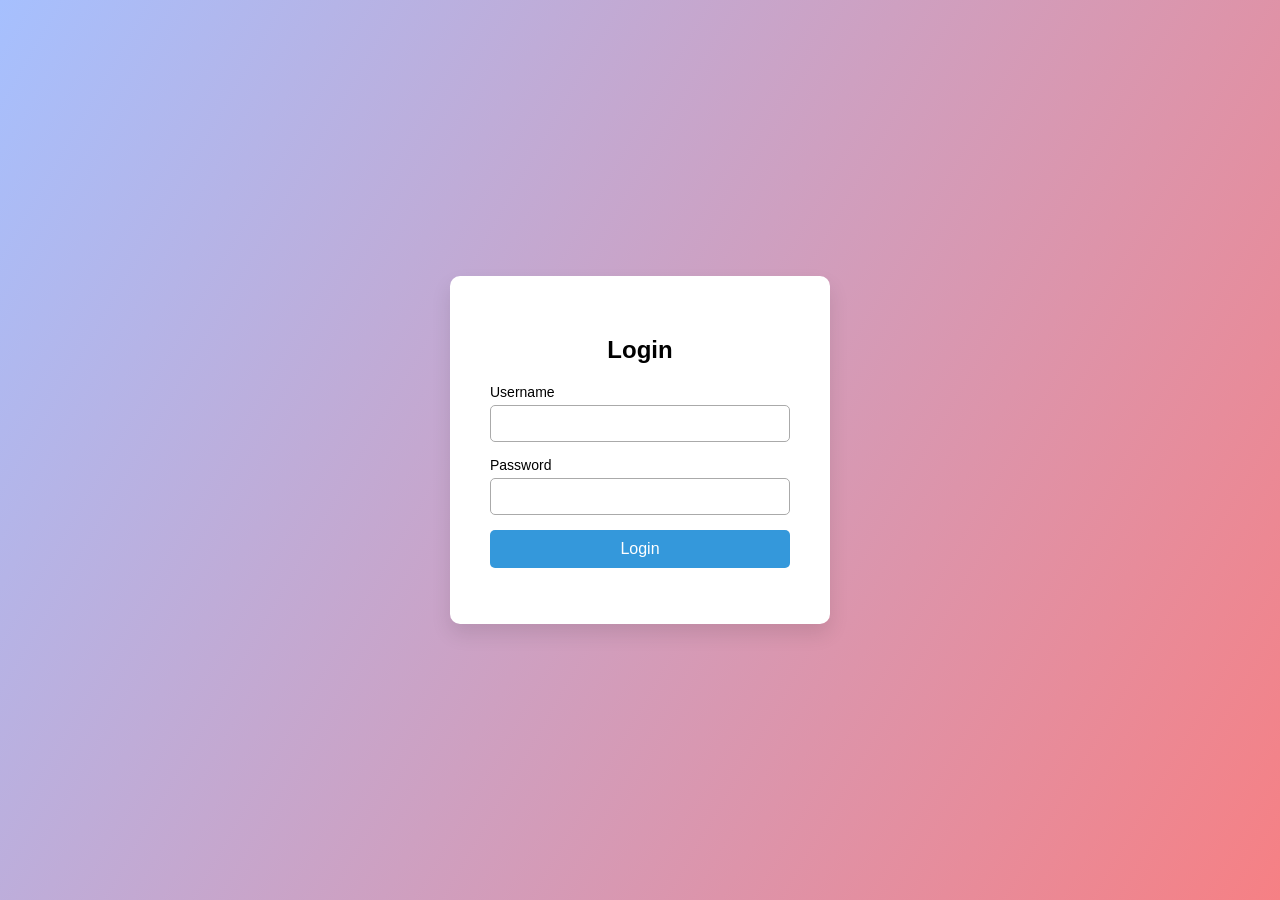
<file: login.html>
<!DOCTYPE html>
<html lang="en">
<head>
  <meta charset="UTF-8" />
  <meta name="viewport" content="width=device-width, initial-scale=1.0"/>
  <title>Login - RentZ-Dream2Reality</title>
  <link rel="stylesheet" href="login.css" />
</head>
<body>
  <div class="login-container">
    <h2>Login</h2>
    <form id="loginForm">
      <div class="input-group">
        <label for="username">Username</label>
        <input type="text" id="username" required />
      </div>
      <div class="input-group">
        <label for="password">Password</label>
        <input type="password" id="password" required />
      </div>
      <button type="submit">Login</button>
      <p id="message"></p>
    </form>
  </div>

  <script src="login.js"></script>
</body>
</html>
</file>
<file: login.css>
body {
  margin: 0;
  padding: 0;
  font-family: Arial, sans-serif;
  background: linear-gradient(120deg, #a6c0fe, #f68084);
  height: 100vh;
  display: flex;
  justify-content: center;
  align-items: center;
}

.login-container {
  background: #fff;
  padding: 40px;
  border-radius: 10px;
  box-shadow: 0 10px 20px rgba(0,0,0,0.1);
  width: 300px;
}

h2 {
  text-align: center;
  margin-bottom: 20px;
}

.input-group {
  margin-bottom: 15px;
}

label {
  font-size: 14px;
  display: block;
  margin-bottom: 5px;
}

input {
  width: 100%;
  padding: 10px;
  border: 1px solid #aaa;
  border-radius: 5px;
  box-sizing: border-box;
}

button {
  width: 100%;
  padding: 10px;
  background-color: #3498db;
  border: none;
  color: white;
  border-radius: 5px;
  font-size: 16px;
  cursor: pointer;
}

button:hover {
  background-color: #2980b9;
}

#message {
  margin-top: 10px;
  text-align: center;
  font-weight: bold;
}
</file>
